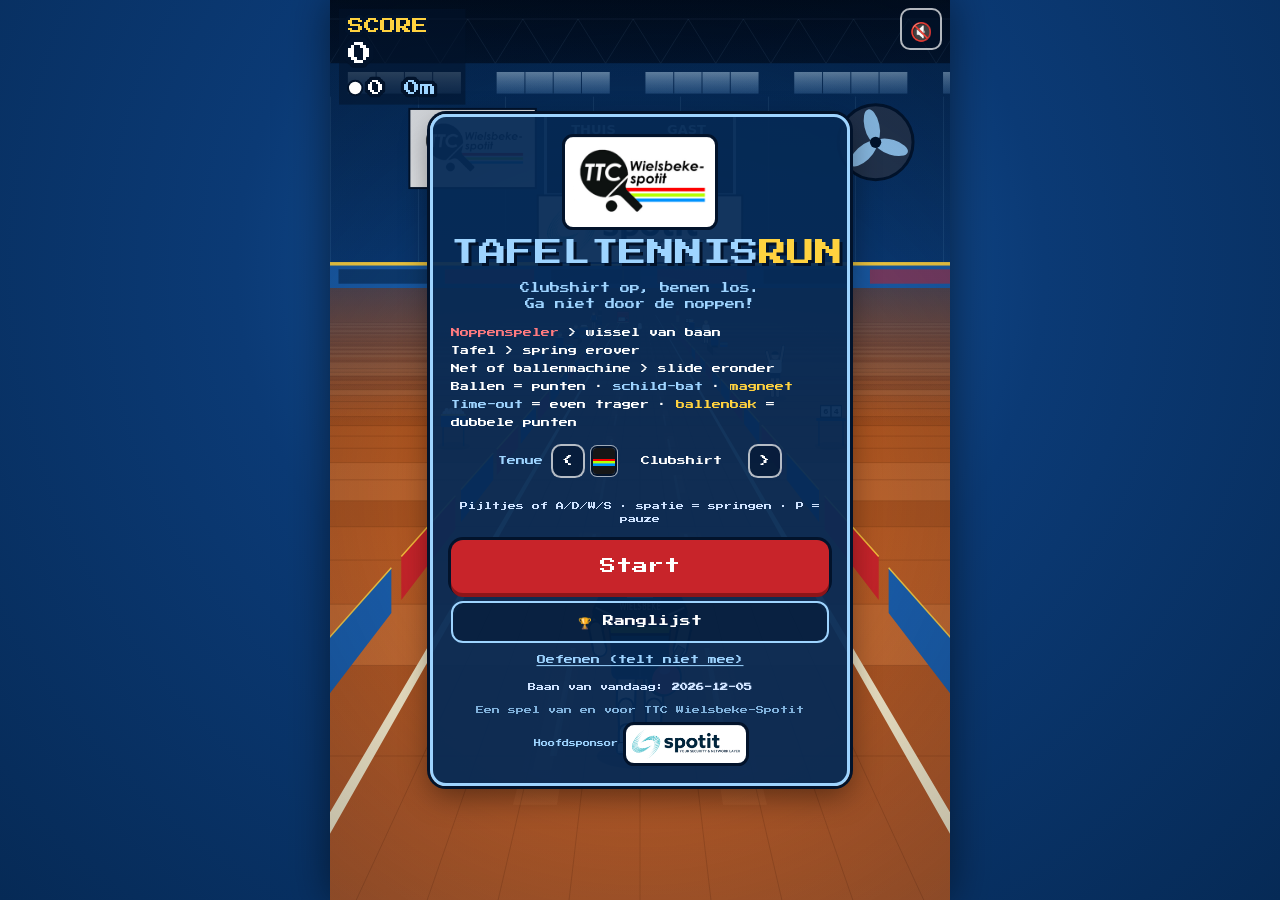
<file: index.html>
<!doctype html>
<html lang="nl">
<head>
  <meta charset="utf-8">
  <meta name="viewport" content="width=device-width, initial-scale=1, viewport-fit=cover">
  <meta name="theme-color" content="#0b3a75">
  <link rel="canonical" href="https://ttcwielsbeke.github.io/tafeltennisrun/">

  <!-- link preview voor Facebook, WhatsApp en de rest (og.jpg maak je opnieuw met tools/og.html) -->
  <meta property="og:type" content="website">
  <meta property="og:url" content="https://ttcwielsbeke.github.io/tafeltennisrun/">
  <meta property="og:site_name" content="TTC Wielsbeke-Spotit">
  <meta property="og:locale" content="nl_BE">
  <meta property="og:title" content="TAFELTENNISRUN — het vierde videospel van TTC Wielsbeke-Spotit">
  <meta property="og:description" content="Smash door de sporthal: ontwijk noppenspelers, spring over tafels en slide onder netten door. Elke dag een nieuwe baan en één ranglijst voor heel de club.">
  <meta property="og:image" content="https://ttcwielsbeke.github.io/tafeltennisrun/og.jpg">
  <meta property="og:image:secure_url" content="https://ttcwielsbeke.github.io/tafeltennisrun/og.jpg">
  <meta property="og:image:type" content="image/jpeg">
  <meta property="og:image:width" content="1200">
  <meta property="og:image:height" content="630">
  <meta property="og:image:alt" content="Een speler in het clubshirt springt over een tafeltennistafel in een sporthal, met een noppenspeler ernaast, naast het logo TAFELTENNISRUN.">
  <meta name="twitter:card" content="summary_large_image">
  <meta name="twitter:title" content="TAFELTENNISRUN — TTC Wielsbeke-Spotit">
  <meta name="twitter:description" content="Ontwijk noppenspelers, spring over tafels en slide onder netten door.">
  <meta name="twitter:image" content="https://ttcwielsbeke.github.io/tafeltennisrun/og.jpg">
  <title>TAFELTENNISRUN — TTC Wielsbeke-Spotit</title>
  <meta name="description" content="De runner van TTC Wielsbeke-Spotit. Eindeloos smashen door de sporthal: ontwijk noppenspelers, spring over tafels en slide onder netten door. Elke dag een nieuwe baan.">
  <link rel="icon" href="data:image/svg+xml,%3Csvg xmlns=%22http://www.w3.org/2000/svg%22 viewBox=%220 0 16 16%22%3E%3Ccircle cx=%228%22 cy=%228%22 r=%227%22 fill=%22%23fff%22 stroke=%22%23c8242a%22 stroke-width=%222%22/%3E%3C/svg%3E">
  <link rel="preconnect" href="https://fonts.googleapis.com">
  <link rel="preconnect" href="https://fonts.gstatic.com" crossorigin>
  <link href="https://fonts.googleapis.com/css2?family=Press+Start+2P&display=swap" rel="stylesheet">
  <link rel="stylesheet" href="style.css">
</head>
<body>
  <main id="app">
    <canvas id="game" aria-label="Speelveld"></canvas>
    <p id="hint" class="hint" role="status" aria-live="polite" hidden></p>

    <div class="corner" data-ui>
      <button id="btn-pause" class="icon" type="button" aria-label="Pauze" title="Pauze (P)">&#10073;&#10073;</button>
      <button id="btn-sound" class="icon" type="button" aria-label="Geluid aanzetten" aria-pressed="false" title="Geluid aan/uit">&#128263;</button>
    </div>

    <!-- titelscherm -->
    <section id="screen-start" class="panel" data-ui>
      <p class="club"><img src="img/clublogo.png" alt="TTC Wielsbeke-Spotit" width="636" height="368"></p>
      <h1>TAFELTENNIS<span>RUN</span></h1>
      <p class="tag">Clubshirt op, benen los.<br>Ga niet door de noppen!</p>
      <ul class="how">
        <li><b class="red">Noppenspeler</b> &gt; wissel van baan</li>
        <li><b>Tafel</b> &gt; spring erover</li>
        <li><b>Net of ballenmachine</b> &gt; slide eronder</li>
        <li><b>Ballen</b> = punten &middot; <b class="blue">schild-bat</b> &middot; <b class="gold">magneet</b></li>
        <li><b class="blue">Time-out</b> = even trager &middot; <b class="gold">ballenbak</b> = dubbele punten</li>
      </ul>
      <div id="skin-picker" class="skin-picker">
        <span class="lbl">Tenue</span>
        <button id="skin-prev" class="icon" type="button" aria-label="Vorig tenue">&lt;</button>
        <span id="skin-swatch" class="swatch" aria-hidden="true"></span>
        <span id="skin-name" class="name" aria-live="polite">Clubshirt</span>
        <button id="skin-next" class="icon" type="button" aria-label="Volgend tenue">&gt;</button>
      </div>
      <p class="skin-lock" id="skin-lock"></p>
      <p class="keys">
        <span class="touch">Veeg links, rechts, omhoog of omlaag. Tik = springen.</span>
        <span class="pc">Pijltjes of A/D/W/S &middot; spatie = springen &middot; P = pauze</span>
      </p>
      <button id="btn-start" class="big" type="button">Start</button>
      <button id="btn-board" class="mid" type="button">&#127942; Ranglijst</button>
      <button id="btn-practice" class="small" type="button">Oefenen (telt niet mee)</button>
      <p class="seed">Baan van vandaag: <b id="seed-today"></b></p>
      <p class="best" id="best-ever"></p>
      <p class="foot">Een spel van en voor TTC Wielsbeke-Spotit</p>
      <p class="sponsor"><span>Hoofdsponsor</span><img src="img/spotit.png" alt="Spotit" width="426" height="118"></p>
    </section>

    <!-- pauze -->
    <section id="screen-pause" class="panel" data-ui hidden>
      <h2>Pauze</h2>
      <button id="btn-resume" class="big" type="button">Verder</button>
      <button id="btn-quit" class="small" type="button">Stoppen</button>
    </section>

    <!-- game over -->
    <section id="screen-over" class="panel over" data-ui hidden>
      <h2 id="over-title">Gebotst!</h2>
      <p class="final"><span id="over-score">0</span> punten</p>
      <p class="sub" id="over-detail"></p>
      <p class="unlock" id="unlock-note" hidden></p>

      <form id="name-form" hidden>
        <label id="name-label" for="name-input">Je naam voor de ranglijst</label>
        <div class="row">
          <input id="name-input" maxlength="16" autocomplete="nickname" spellcheck="false" placeholder="Naam">
          <button type="submit">Bewaar</button>
        </div>
      </form>
      <p class="sub" id="submit-note"></p>

      <button id="btn-again" class="big" type="button">Opnieuw</button>

      <div class="board">
        <h3 id="board-title">Ranglijst TTC Wielsbeke-Spotit</h3>
        <ol id="board-list"></ol>
        <p class="sub" id="board-note"></p>
      </div>
      <button id="btn-board-over" class="mid" type="button">&#127942; Ook aller tijden</button>
      <button id="btn-home" class="small" type="button">Naar het begin</button>
    </section>

    <!-- ranglijsten: vandaag en aller tijden -->
    <section id="screen-board" class="panel over" data-ui hidden>
      <h2>Ranglijst</h2>
      <div class="tabs" role="tablist" aria-label="Welke ranglijst">
        <button id="tab-day" role="tab" type="button" aria-selected="true" aria-controls="rank-list">Vandaag</button>
        <button id="tab-all" role="tab" type="button" aria-selected="false" aria-controls="rank-list">Aller tijden</button>
      </div>
      <div class="board">
        <h3 id="rank-title"></h3>
        <ol id="rank-list" role="tabpanel"></ol>
        <p class="sub" id="rank-note"></p>
      </div>
      <button id="btn-board-back" class="big" type="button">Terug</button>
    </section>
  </main>

  <script src="config.js"></script>
  <script src="rng.js"></script>
  <script src="world.js"></script>
  <script src="game.js"></script>
  <script src="replay.js"></script>
  <script src="skins.js"></script>
  <script src="input.js"></script>
  <script src="audio.js"></script>
  <script src="hints.js"></script>
  <script src="render.js"></script>
  <script src="board.js"></script>
  <script src="app.js"></script>
</body>
</html>
</file>
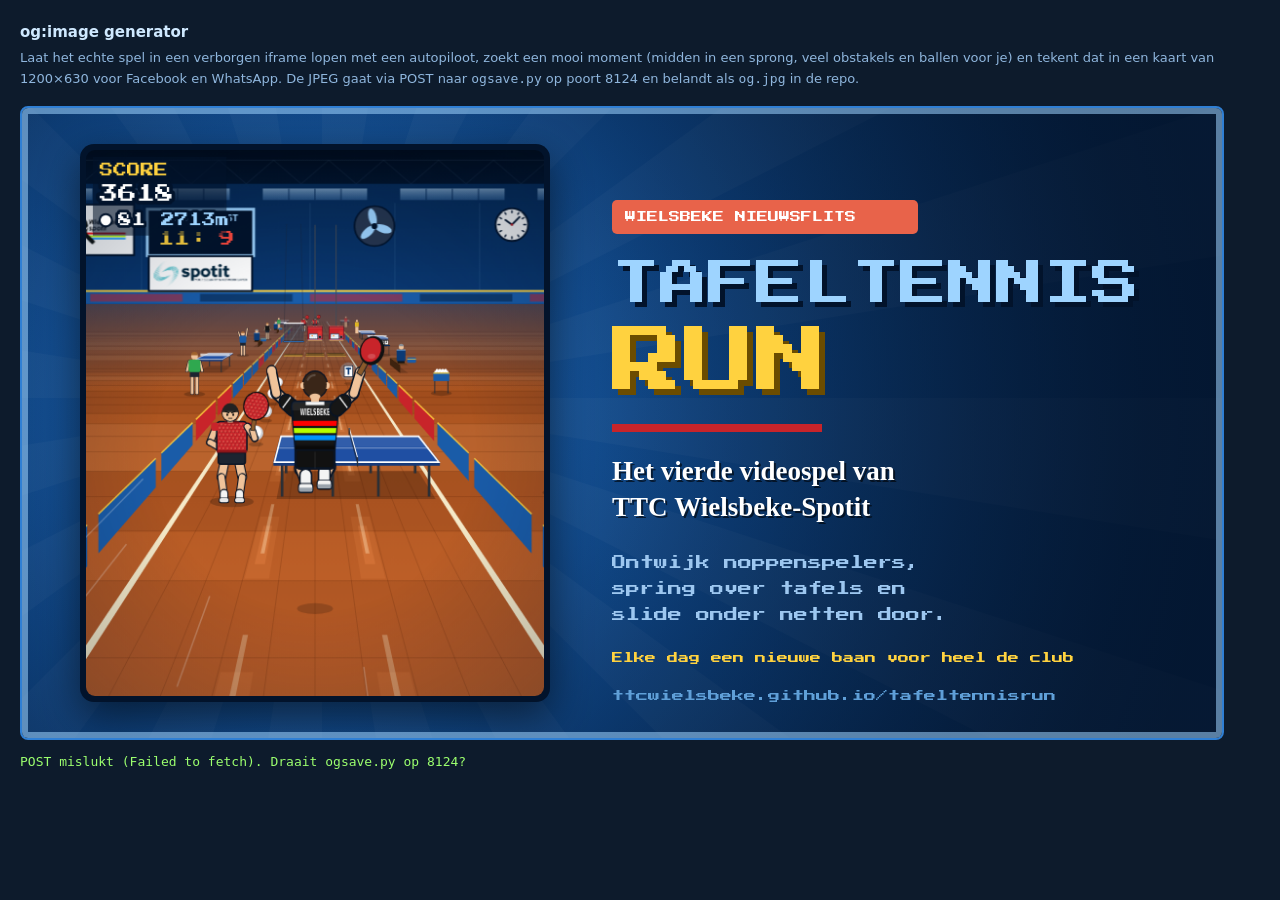
<file: tools/og.html>
<!doctype html>
<html lang="nl">
<head>
<meta charset="utf-8">
<title>og:image generator — TAFELTENNISRUN</title>
<link rel="preconnect" href="https://fonts.gstatic.com" crossorigin>
<link href="https://fonts.googleapis.com/css2?family=Press+Start+2P&display=swap" rel="stylesheet">
<style>
  body{ background:#0d1b2c; color:#cfe9ff; font:13px/1.6 system-ui, sans-serif; margin:0; padding:20px; }
  h1{ font-size:15px; margin:0 0 4px; }
  p{ margin:0 0 16px; color:#8fb6dd; }
  #out{ width:100%; max-width:1200px; border:2px solid #2f7fd4; border-radius:8px; display:block; }
  #stage{ position:absolute; left:-9999px; top:0; width:600px; height:800px; border:0; }
  #log{ margin-top:12px; font-family:ui-monospace, monospace; color:#9bff6e; }
</style>
</head>
<body>

<h1>og:image generator</h1>
<p>
  Laat het echte spel in een verborgen iframe lopen met een autopiloot, zoekt een mooi moment
  (midden in een sprong, veel obstakels en ballen voor je) en tekent dat in een kaart van
  1200×630 voor Facebook en WhatsApp. De JPEG gaat via POST naar <code>ogsave.py</code> op
  poort 8124 en belandt als <code>og.jpg</code> in de repo.
</p>

<canvas id="out" width="1200" height="630"></canvas>
<div id="log">bezig…</div>

<iframe id="stage"></iframe>

<script>
const W = 1200, H = 630;
const out = document.getElementById('out');
const c = out.getContext('2d');
const log = m => document.getElementById('log').textContent = m;
const wait = ms => new Promise(r => setTimeout(r, ms));

const SEED = 'clubkaart';                 // vaste baan: elke keer dezelfde kaart
const VIEW_W = 470, VIEW_H = 560;         // het spelbeeld, in css-pixels

/* ---------- de autopiloot (dezelfde als test/bot.js) ---------- */
function bot(T, s) {
  const reach = s.vel * 0.45;
  const near = s.items
    .filter((i) => !i.taken && !i.broken && T.SPAN[i.type] && i.z + i.len > s.dist && i.z < s.dist + reach && i.lane === s.lane);
  if (!near.length) return [];
  const it = near[0];
  if (it.type === 'nopper' || it.type === 'chopper') {
    const blocked = new Set(s.items.filter((i) => (i.type === 'nopper' || i.type === 'chopper') && i.row === it.row).map((i) => i.lane));
    const free = [0, 1, 2].filter((l) => !blocked.has(l))
      .sort((a, b) => Math.abs(a - s.lane) - Math.abs(b - s.lane))[0];
    if (free < s.lane) return ['left'];
    if (free > s.lane) return ['right'];
    return [];
  }
  if (it.type === 'table') return it.z - s.dist < s.vel * 0.25 ? ['jump'] : [];
  return s.sliding ? [] : ['slide'];
}

/* ---------- een mooi moment ----------
   Hoog in de lucht, liefst boven een tafel, met veel en gevarieerde obstakels,
   ballen en een power-up in de volgende 28 m. Gezocht tussen 2:10 en 3:20. */
const OBST = new Set(['nopper', 'chopper', 'table', 'net', 'machine']);
const PU = new Set(['magnet', 'bak', 'timeout', 'shield']);
function rate(s) {
  if (!(s.y > 0.9)) return -1;
  const ahead = s.items.filter((i) => !i.taken && i.z > s.dist + 1 && i.z < s.dist + 28);
  const ob = ahead.filter((i) => OBST.has(i.type)), kinds = new Set(ob.map((i) => i.type));
  const balls = ahead.filter((i) => i.type === 'ball').length, pu = ahead.filter((i) => PU.has(i.type)).length;
  const over = s.items.some((i) => i.type === 'table' && i.lane === s.lane && i.z - 1 < s.dist && i.z + i.len + 1 > s.dist);
  return (over ? 4 : 0) + Math.min(ob.length, 7) + 2 * kinds.size + Math.min(balls, 6) * 0.5 + pu * 2 +
    (kinds.has('chopper') ? 3 : 0) + (s.magnet || s.bak ? 3 : 0);
}
function playTo(T, frame) {
  const s = T.createGame(SEED);
  while (s.alive && s.frame < frame) T.step(s, bot(T, s));
  return s;
}
function findMoment(T) {
  const s = T.createGame(SEED);
  let best = { r: -1, frame: 0 };
  while (s.alive && s.frame < 60 * 200) {
    T.step(s, bot(T, s));
    if (s.frame > 60 * 130) { const r = rate(s); if (r > best.r) best = { r, frame: s.frame }; }
  }
  if (best.r < 0) throw new Error('geen mooi moment gevonden');
  return best.frame;
}

/* ---------- het echte spel tekenen ----------
   Niet nagetekend maar de renderer van het spel zelf, in het iframe met index.html
   (daar vindt hij het clublogo en de sponsor), op een eigen canvas zonder menu's. */
async function zetStand() {
  const fr = document.getElementById('stage');
  const win = fr.contentWindow, doc = fr.contentDocument, T = win.TTR;
  const cv = doc.createElement('canvas');
  cv.style.cssText = 'position:fixed;left:0;top:0;width:' + VIEW_W + 'px;height:' + VIEW_H + 'px;z-index:99';
  doc.body.appendChild(cv);
  await doc.fonts.ready;
  const r = T.createRenderer(cv);
  r.setSkin('club');

  log('autopiloot zoekt een mooi moment…');
  await wait(0);
  const frame = findMoment(T);
  const s = playTo(T, frame);
  if (!s.alive) throw new Error('de autopiloot botste onderweg');
  log('moment: ' + (frame / 60).toFixed(1) + ' s, ' + Math.floor(s.dist) + ' m');

  // logo's en lettertype laten binnenkomen, dan tekenen
  for (let i = 0; i < 6; i++) { r.draw(s); await wait(150); }
  r.draw(s);
  return cv;
}

/* ---------- achtergrond in de stijl van het spel ---------- */
function background() {
  const g = c.createRadialGradient(300, 300, 40, 300, 300, 900);
  g.addColorStop(0, '#1f6cc0'); g.addColorStop(.45, '#0f488a'); g.addColorStop(1, '#05203f');
  c.fillStyle = g; c.fillRect(0, 0, W, H);

  c.save(); c.translate(300, 290);
  for (let i = 0; i < 40; i += 2) {
    c.beginPath(); c.moveTo(0, 0);
    c.arc(0, 0, 1400, i * Math.PI / 20, (i + 1) * Math.PI / 20); c.closePath();
    c.fillStyle = 'rgba(255,255,255,.035)'; c.fill();
  }
  c.restore();

  const v = c.createRadialGradient(300, 300, 120, 300, 300, 820);
  v.addColorStop(0, 'rgba(3,20,45,0)'); v.addColorStop(1, 'rgba(3,20,45,.75)');
  c.fillStyle = v; c.fillRect(0, 0, W, H);
}

function px(size) { c.font = size + 'px "Press Start 2P", monospace'; }

function shadowText(t, x, y, col, sh, dx, dy) {
  c.fillStyle = sh; c.fillText(t, x + (dx || 4), y + (dy || 4));
  c.fillStyle = col; c.fillText(t, x, y);
}

async function build() {
  await document.fonts.load('48px "Press Start 2P"');
  await document.fonts.load('14px "Press Start 2P"');
  const cv = await zetStand();

  background();

  // het spel, groot links, met een dun kader zoals een gsm-scherm
  const bh = 546, bw = Math.round(bh * VIEW_W / VIEW_H), bx = 64, by = 42;
  c.save();
  c.shadowColor = 'rgba(0,0,0,.55)'; c.shadowBlur = 40; c.shadowOffsetY = 14;
  c.fillStyle = '#02132b';
  c.beginPath(); c.roundRect(bx - 6, by - 6, bw + 12, bh + 12, 14); c.fill();
  c.restore();
  c.save();
  c.beginPath(); c.roundRect(bx, by, bw, bh, 9); c.clip();
  c.drawImage(cv, bx, by, bw, bh);
  c.restore();

  const x0 = 590;
  c.textAlign = 'left';

  // nieuwsflits-label
  c.fillStyle = '#e8634a';
  c.beginPath(); c.roundRect(x0, 92, 306, 34, 5); c.fill();
  px(11); c.fillStyle = '#fff';
  c.fillText('WIELSBEKE NIEUWSFLITS', x0 + 13, 115);

  // logo, in de kleuren van het titelscherm
  px(48);
  shadowText('TAFELTENNIS', x0, 200, '#9ed4ff', '#02132b', 5, 5);
  px(72);
  shadowText('RUN', x0, 290, '#ffd23f', '#6b4c00', 6, 6);

  c.fillStyle = '#c8242a';
  c.fillRect(x0, 316, 210, 8);

  // ondertitel
  c.font = 'bold 27px Georgia, "Times New Roman", serif';
  for (const [t, y] of [['Het vierde videospel van', 372], ['TTC Wielsbeke-Spotit', 408]]) {
    c.fillStyle = 'rgba(0,0,0,.6)'; c.fillText(t, x0 + 2, y + 2);
    c.fillStyle = '#ffffff';        c.fillText(t, x0, y);
  }

  // pitch
  px(14); c.fillStyle = '#9dc7f0';
  c.fillText('Ontwijk noppenspelers,', x0, 462);
  c.fillText('spring over tafels en', x0, 488);
  c.fillText('slide onder netten door.', x0, 514);

  // de baan van de dag
  px(11); c.fillStyle = '#ffd23f';
  c.fillText('Elke dag een nieuwe baan voor heel de club', x0, 556);

  // url
  px(12); c.fillStyle = '#5f9fd8';
  c.fillText('ttcwielsbeke.github.io/tafeltennisrun', x0, 594);

  // kader
  c.strokeStyle = 'rgba(158,212,255,.55)'; c.lineWidth = 6;
  c.strokeRect(3, 3, W - 6, H - 6);

  log('kaart getekend, versturen…');
  const send = (name, type, q) => new Promise((res, rej) => out.toBlob(async (b) => {
    try {
      const r = await fetch('http://127.0.0.1:8124/' + name, { method: 'POST', body: b });
      res(await r.text());
    } catch (e) { rej(e); }
  }, type, q));
  try {
    log('KLAAR — ' + await send('og.jpg', 'image/jpeg', 0.92));
  } catch (e) {
    log('POST mislukt (' + e.message + '). Draait ogsave.py op 8124?');
  }
}

const fr = document.getElementById('stage');
fr.addEventListener('load', () => build().catch((e) => log('fout: ' + e.message)));
fr.src = '../index.html?lokaal';
</script>
</body>
</html>
</file>
<file: style.css>
/* ============================================================
   Tafeltennisrun — layout en thema
   TTC Wielsbeke-Spotit: zelfde palet en lettertype als smash.
   ============================================================ */
:root{
  --blue-deep:#062a56;
  --blue:#0b3a75;
  --blue-mid:#1a5ca8;
  --blue-lt:#2f7fd4;
  --blue-hi:#7ec1ff;
  --chrome:#9ed4ff;
  --red:#c8242a;
  --red-dark:#8d1519;
  --gold:#ffd23f;
  --ink:#02132b;
  --paper:#f4f7fb;
  --panel:rgba(6,42,86,.94);
  --px: 'Press Start 2P', 'Courier New', monospace;
}

*{ box-sizing:border-box; margin:0; padding:0; }
html,body{ height:100%; }

body{
  background:radial-gradient(circle at 50% 30%, var(--blue-mid) 0%, var(--blue) 45%, var(--blue-deep) 100%);
  color:#fff;
  font-family:var(--px);
  font-size:11px;
  line-height:1.6;
  overflow:hidden;
  -webkit-tap-highlight-color:transparent;
  -webkit-user-select:none; user-select:none;
}

#app{
  position:relative;
  width:100%;
  max-width:620px;
  height:100vh;
  height:100dvh;
  margin:0 auto;
  overflow:hidden;
  background:var(--ink);
  box-shadow:0 0 40px rgba(0,0,0,.5);
}

#game{
  position:absolute; inset:0;
  width:100%; height:100%;
  display:block;
  touch-action:none;
}

/* ---------- knoppen in de hoek ---------- */
.corner{
  position:absolute; top:8px; right:8px;
  display:flex; gap:6px;
  z-index:3;
}
button{ font:inherit; cursor:pointer; }
.icon{
  width:42px; height:42px;
  border-radius:10px;
  border:2px solid rgba(255,255,255,.7);
  background:rgba(2,19,43,.55);
  color:#fff;
  font-size:18px; line-height:1;
}
.icon:focus-visible, .panel button:focus-visible, input:focus-visible{
  outline:3px solid var(--gold); outline-offset:2px;
}

/* ---------- schermen ---------- */
.panel{
  position:absolute;
  left:50%; top:50%;
  transform:translate(-50%,-50%);
  width:min(92%, 420px);
  max-height:calc(100% - 70px);
  overflow-y:auto;
  padding:20px 18px;
  border-radius:16px;
  background:var(--panel);
  border:3px solid var(--chrome);
  box-shadow:0 0 0 3px var(--ink), 0 10px 30px rgba(0,0,0,.45);
  text-align:center;
  z-index:2;
}
.panel[hidden]{ display:none; }
.panel.over{ top:56px; transform:translateX(-50%); max-height:calc(100% - 64px); }

h1{
  font-size:clamp(15px, 5.4vw, 28px);
  font-weight:400;
  line-height:1.2;
  margin-bottom:10px;
  color:var(--chrome);
  text-shadow:3px 3px 0 var(--ink);
}
h1 span{ color:var(--gold); }
h2{ font-size:clamp(13px, 4.4vw, 20px); font-weight:400; line-height:1.4; margin-bottom:10px; color:var(--gold); text-shadow:2px 2px 0 var(--ink); }
h3{ font-size:10px; font-weight:400; margin:14px 0 8px; color:var(--chrome); }

.club{ margin:0 auto 10px; }
.club img, .sponsor img{ display:block; height:auto; background:#fff; border-radius:8px; box-shadow:0 0 0 3px var(--ink); }
.club img{ width:min(46%, 150px); margin:0 auto; padding:6px 8px; }
.sponsor{ display:flex; align-items:center; justify-content:center; gap:8px; margin-top:8px; font-size:7px; color:var(--chrome); }
.sponsor img{ width:min(40%, 120px); padding:4px 6px; }
.tag{ color:var(--chrome); font-size:10px; margin-bottom:12px; }
.how{ list-style:none; text-align:left; margin:0 auto 12px; display:inline-block; font-size:9px; line-height:2; }
.how b{ color:#fff; font-weight:400; }
.how .red{ color:#ff7a7f; }
.how .blue{ color:var(--chrome); }
.how .gold{ color:var(--gold); }
.keys{ font-size:8px; color:#cfe3ff; margin-bottom:14px; }
.foot{ font-size:8px; color:var(--chrome); opacity:.8; margin-top:10px; }
.keys .pc{ display:none; }
@media (hover:hover) and (pointer:fine){
  .keys .touch{ display:none; }
  .keys .pc{ display:inline; }
}

/* tenuekiezer */
.skin-picker{
  display:flex; align-items:center; justify-content:center; gap:8px;
  font-size:9px; margin-bottom:4px;
}
.skin-picker .lbl{ color:var(--chrome); }
.skin-picker .icon{ width:34px; height:34px; font-size:12px; font-family:var(--px); }
.skin-picker .swatch{
  width:22px; height:26px; flex:0 0 auto;
  border-radius:4px; box-shadow:0 0 0 2px var(--ink), 0 0 0 3px rgba(255,255,255,.6);
}
.skin-picker .name{ min-width:13ch; color:#fff; }
.skin-picker.locked .swatch{ filter:grayscale(1) brightness(.55); }
.skin-picker.locked .name{ color:#8aa6c8; }
.skin-lock{ font-size:8px; color:var(--gold); min-height:12px; margin-bottom:6px; }
.unlock{
  font-size:9px; line-height:1.6; color:var(--ink); background:var(--gold);
  border-radius:8px; padding:8px; margin:8px 0;
}
.unlock[hidden]{ display:none; }

.big{
  display:block; width:100%;
  padding:14px;
  border:0; border-radius:12px;
  background:var(--red);
  color:#fff;
  font-family:var(--px);
  font-size:16px;
  box-shadow:0 4px 0 var(--red-dark), 0 0 0 3px var(--ink);
  margin:8px 0;
}
.big:active{ transform:translateY(2px); box-shadow:0 2px 0 var(--red-dark), 0 0 0 3px var(--ink); }
.mid{
  display:block; width:100%;
  padding:10px;
  border:2px solid var(--chrome); border-radius:12px;
  background:rgba(2,19,43,.45);
  color:#fff;
  font-family:var(--px);
  font-size:11px;
  margin:4px 0 2px;
}
.mid:active{ transform:translateY(1px); }
.small{
  background:none; border:0;
  color:var(--chrome);
  text-decoration:underline;
  padding:8px; font-size:9px; line-height:1.6;
}
.seed, .best, .sub{ font-size:8px; color:#cfe3ff; margin-top:6px; }
.final{ font-size:clamp(16px, 5.5vw, 24px); color:var(--gold); text-shadow:2px 2px 0 var(--ink); margin:4px 0; }

form{ margin:12px 0 4px; text-align:left; }
form label{ font-size:8px; color:#cfe3ff; }
form .row{ display:flex; gap:6px; margin-top:4px; }
form input{
  flex:1; min-width:0;
  padding:10px; font-family:var(--px); font-size:12px;
  border-radius:10px; border:2px solid var(--blue-lt);
  background:var(--paper); color:var(--ink);
  -webkit-user-select:text; user-select:text;
}
form button{
  padding:10px 14px; border:0; border-radius:10px;
  background:var(--gold); color:var(--ink); font-size:10px;
}

.board ol{
  list-style:none;
  text-align:left;
  font-size:9px;
  counter-reset:r;
}
.board li{
  display:flex; gap:8px;
  padding:4px 6px;
  border-bottom:1px solid rgba(255,255,255,.12);
  counter-increment:r;
}
.board li::before{ content:counter(r) "."; width:30px; color:var(--chrome); }
.board li .n{ flex:1; overflow:hidden; text-overflow:ellipsis; white-space:nowrap; }
.board li .s{ color:var(--gold); }
.board li.me{ background:rgba(255,210,63,.18); border-radius:6px; }
.board li.empty::before{ content:""; width:0; }

/* ranglijst-scherm: tabs vandaag / aller tijden */
.tabs{ display:flex; gap:6px; margin:4px 0 2px; }
.tabs button{
  flex:1; padding:9px 6px;
  border:2px solid var(--chrome); border-radius:10px;
  background:transparent; color:var(--chrome);
  font-family:var(--px); font-size:9px;
}
.tabs button[aria-selected="true"]{ background:var(--chrome); color:var(--ink); }
.board li .d{ color:#8aa6c8; font-size:7px; align-self:center; }

/* tip voor nieuwe spelers: over de achterwand, onder de score, nooit over de baan */
.hint{
  position:absolute; left:50%; top:17%;
  transform:translateX(-50%);
  width:max-content; max-width:88%;
  padding:8px 12px; border-radius:10px;
  background:rgba(2,19,43,.6); border:2px solid var(--gold);
  color:var(--gold); text-align:center;
  font-size:clamp(10px, 3.4vw, 15px); line-height:1.6;
  text-shadow:2px 2px 0 var(--ink);
  pointer-events:none;            /* vegen gaat gewoon door */
  z-index:1;
  animation:hint-pulse 1s ease-in-out infinite alternate;
}
.hint[hidden]{ display:none; }
@keyframes hint-pulse{ from{ transform:translateX(-50%) scale(1); } to{ transform:translateX(-50%) scale(1.06); } }

/* minder beweging gevraagd: geen animaties of indrukeffecten */
@media (prefers-reduced-motion: reduce){
  *, *::before, *::after{ animation:none !important; transition:none !important; }
  .big:active, .mid:active{ transform:none; }
}
</file>
